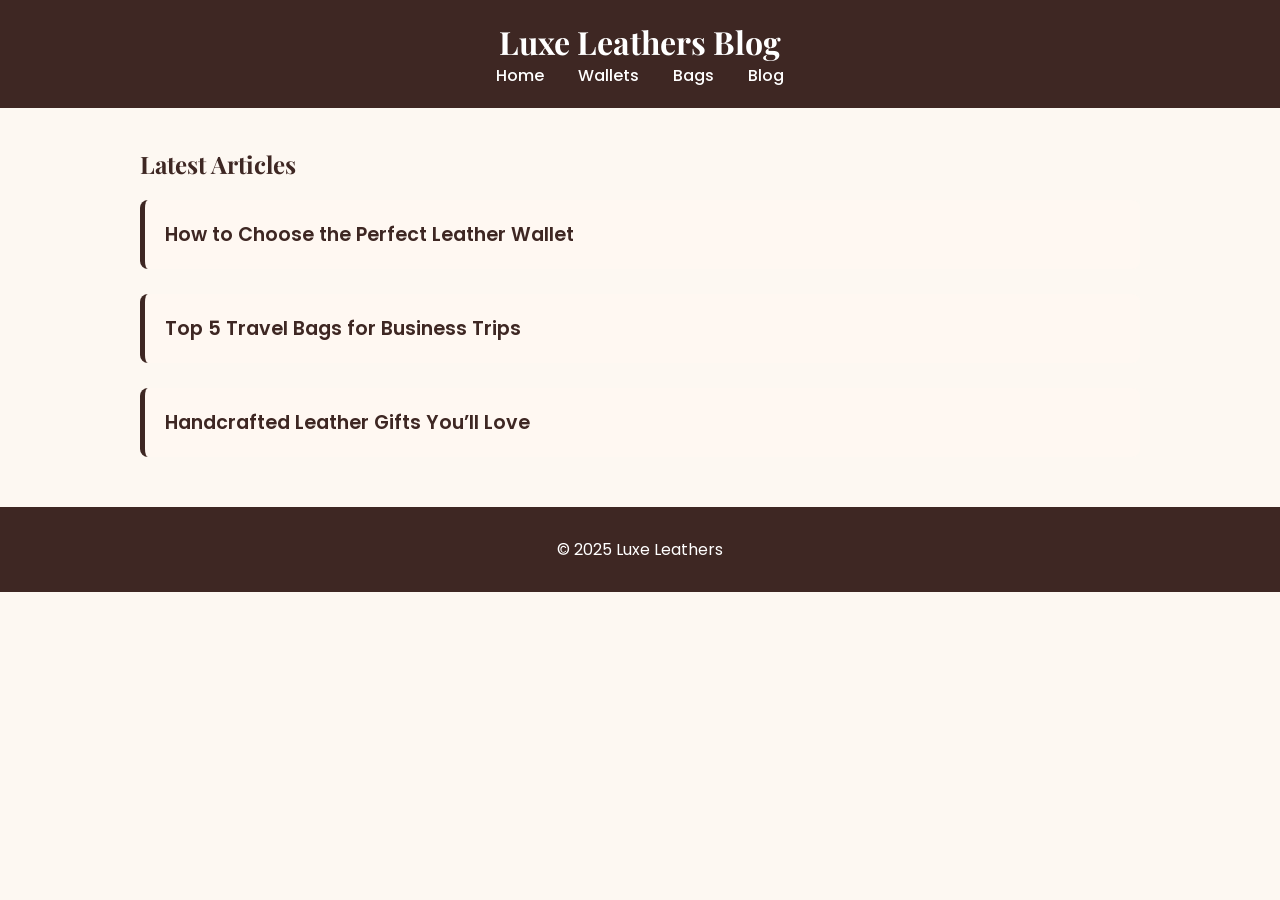
<file: blog.html>
<!DOCTYPE html>
<html lang="en">
<head>
  <meta charset="UTF-8">
  <meta name="viewport" content="width=device-width, initial-scale=1.0">
  <title>Blog - Luxe Leathers</title>
  <link href="https://fonts.googleapis.com/css2?family=Playfair+Display:wght@600&family=Poppins:wght@400;500&display=swap" rel="stylesheet">
  <style>
    /* Global Styles */
    body {
      margin: 0;
      font-family: 'Poppins', sans-serif;
      background-color: #fdf8f2;
      color: #333;
    }
    header {
      background-color: #3e2723;
      color: #fff;
      padding: 20px;
      text-align: center;
    }
    header h1 {
      font-family: 'Playfair Display', serif;
      margin: 0;
      font-size: 2rem;
    }
    nav a {
      color: #fff;
      text-decoration: none;
      margin: 0 15px;
      font-weight: 500;
    }
    nav a:hover {
      text-decoration: underline;
    }
    main {
      max-width: 1000px;
      margin: 40px auto;
      padding: 0 20px;
    }
    h2 {
      font-family: 'Playfair Display', serif;
      color: #3e2723;
      margin-bottom: 20px;
    }
    .blog-list {
      list-style: none;
      padding: 0;
    }
    .blog-list li {
      margin-bottom: 25px;
      background: #fff8f2;
      padding: 20px;
      border-left: 5px solid #3e2723;
      border-radius: 8px;
      transition: transform 0.2s;
    }
    .blog-list li:hover {
      transform: translateY(-3px);
      box-shadow: 0 4px 15px rgba(0,0,0,0.1);
    }
    .blog-list a {
      text-decoration: none;
      color: #3e2723;
      font-size: 1.2rem;
      font-weight: 600;
    }
    footer {
      text-align: center;
      padding: 30px;
      background-color: #3e2723;
      color: #fff;
      margin-top: 50px;
    }
  </style>
</head>
<body>

  <header>
    <h1>Luxe Leathers Blog</h1>
    <nav>
      <a href="index.html">Home</a>
      <a href="wallets.html">Wallets</a>
      <a href="bags.html">Bags</a>
      <a href="blog.html">Blog</a>
    </nav>
  </header>

  <main>
    <h2>Latest Articles</h2>
    <ul class="blog-list">
      <li><a href="blog/how-to-choose-leather-wallet.html">How to Choose the Perfect Leather Wallet</a></li>
      <li><a href="blog/top-5-travel-bags.html">Top 5 Travel Bags for Business Trips</a></li>
      <li><a href="blog/handcrafted-leather-gifts.html">Handcrafted Leather Gifts You’ll Love</a></li>
    </ul>
  </main>

  <footer>
    &copy; 2025 Luxe Leathers
  </footer>

</body>
</html>
</file>
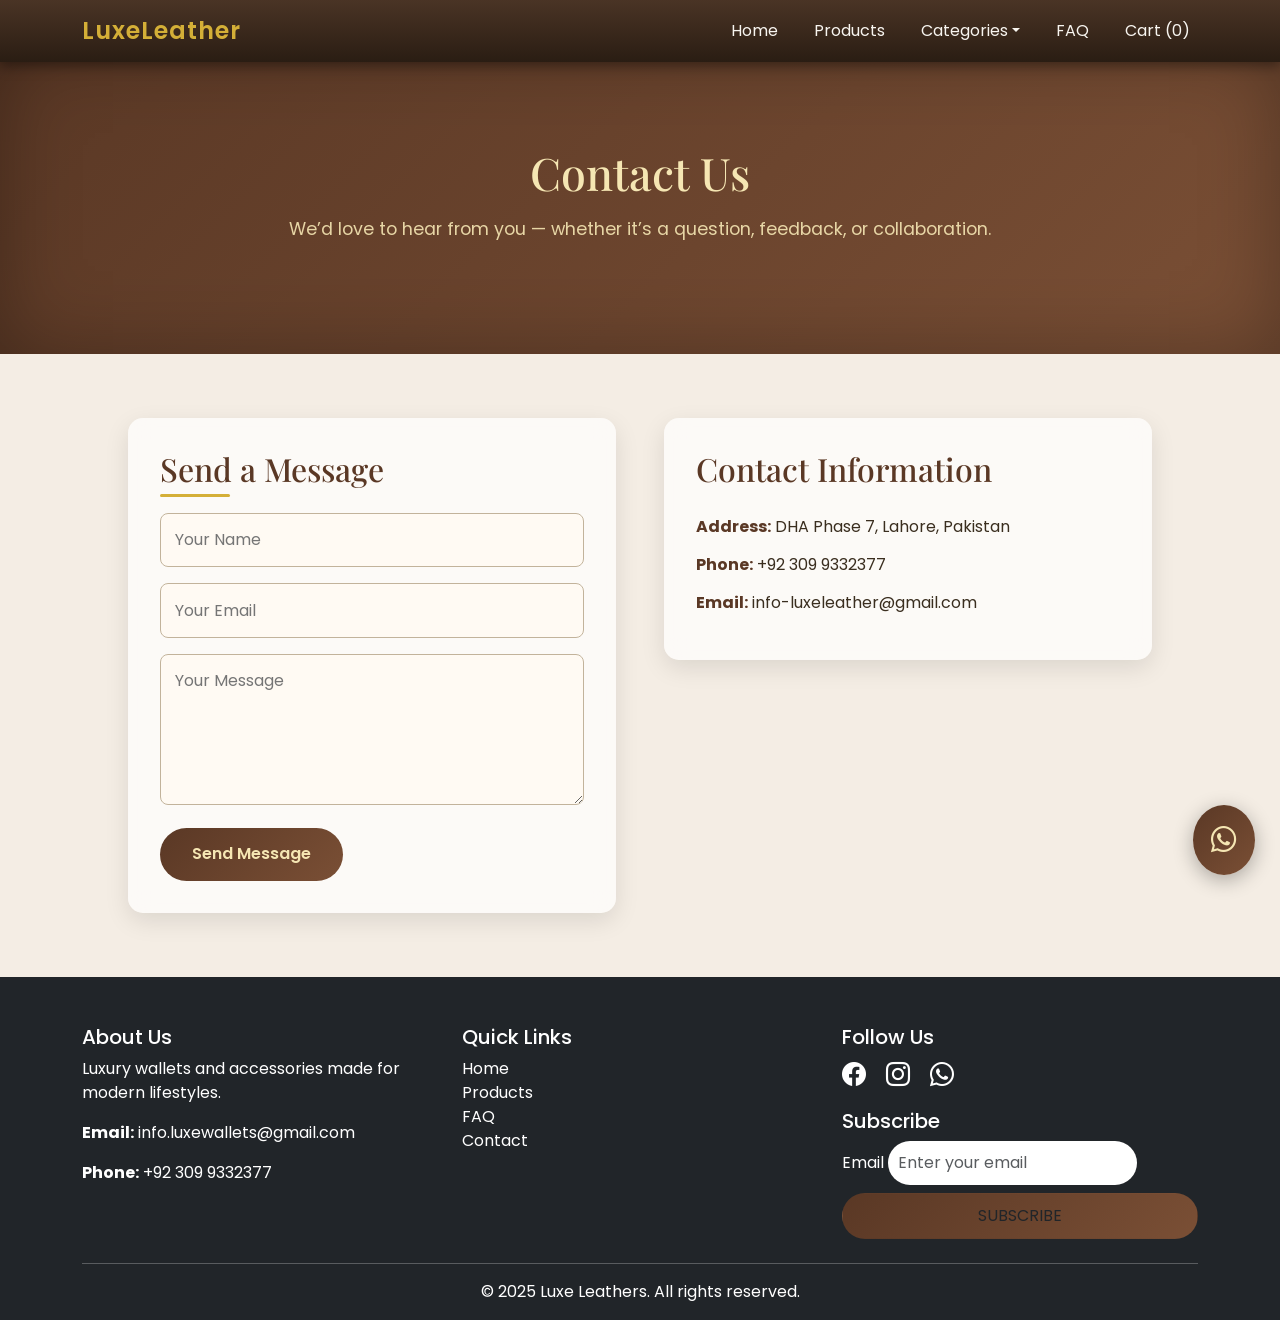
<file: contact.html>
<!DOCTYPE html>
<html lang="en">
<head>
  <meta charset="UTF-8">
  <meta name="viewport" content="width=device-width, initial-scale=1.0">
 <title>Contact Luxe Leathers | Get in Touch</title>
<meta name="description" content="Have questions or need custom leather products? Contact Luxe Leathers via email or phone. We're happy to help!">
<!-- Basic site protection and copyright info -->
<meta name="copyright" content="© 2025 Luxe Leathers. All rights reserved.">
<meta name="robots" content="index,follow">
<meta name="author" content="Luxe Leathers">

  <!-- Google Fonts -->
  <link href="https://fonts.googleapis.com/css2?family=Playfair+Display:wght@600&family=Poppins:wght@400;500&display=swap" rel="stylesheet">

  <!-- Bootstrap Icons -->
  <link rel="stylesheet" href="https://cdn.jsdelivr.net/npm/bootstrap-icons@1.11.3/font/bootstrap-icons.min.css">

  <!-- Bootstrap 5 CSS -->
<link href="https://cdn.jsdelivr.net/npm/bootstrap@5.3.2/dist/css/bootstrap.min.css" rel="stylesheet">

<!-- Bootstrap Icons (for Facebook / Instagram / WhatsApp) -->
<link href="https://cdn.jsdelivr.net/npm/bootstrap-icons@1.11.1/font/bootstrap-icons.css" rel="stylesheet">
<link rel="stylesheet" href="https://cdn.snipcart.com/themes/v3.6.1/default/snipcart.css" />

  <style>
    /* ===== General Style ===== */
    body {
      margin: 0;
      font-family: 'Poppins', sans-serif;
      color: #3a2e1f;
      background: #f4ede4 url('https://www.transparenttextures.com/patterns/leather.png');
      background-size: 300px;
      background-blend-mode: multiply;
    }

    a {
      text-decoration: none;
      color: inherit;
    }

    /* ===== Navbar ===== */         
     .leather-navbar {
      background: linear-gradient(to bottom, #4a3425 0%, #2a1d13 100%);
      backdrop-filter: blur(6px);
      box-shadow: 0 4px 12px rgba(0, 0, 0, 0.4);
      position: fixed;
      top: 0;
      width: 100%;
      z-index: 1000;
    }

    .navbar-brand {
      font-weight: 600;
      font-size: 1.5rem;
      color: #d4af37 !important;
      letter-spacing: 1px;
    }

    .navbar-nav .nav-link {
      color: #f8f5f0 !important;
      margin-left: 20px;
      transition: color 0.3s ease;
    }

    .navbar-nav .nav-link:hover {
      color: #d4af37 !important;
    }

    .dropdown-menu {
      background-color: #2d1e14;
      border: 1px solid rgba(212, 175, 55, 0.3);
      border-radius: 8px;
      padding: 8px 0;
    }

    .dropdown-item {
      color: #f8f5f0;
      transition: all 0.3s ease;
    }

    .dropdown-item:hover {
      background: rgba(212, 175, 55, 0.15);
      color: #d4af37;
    }

    .dropdown-divider {
      border-color: rgba(212, 175, 55, 0.3);
    }

    .dropdown-item .btn {
      background-color: #5a3825;
      color: #fff;
      border-radius: 30px;
      border: none;
    }

    .dropdown-item .btn:hover {
      background-color: #7a4f35;
      transform: scale(1.05);
    }

    .logo {
      font-family: 'Playfair Display', serif;
      font-size: 1.6rem;
      color: #d4af37;
      font-weight: 600;
      letter-spacing: 1px;
    }

    .nav-links {
      display: flex;
      list-style: none;
      gap: 1.8rem;
    }



    /* ===== Banner ===== */
    .contact-banner {
      text-align: center;
        padding: 6rem 1rem;
      margin-top: 50px;
      background: linear-gradient(135deg, #5a3825, #7a4f35);
      color: #f5e6b3;
      box-shadow: inset 0 0 80px rgba(0,0,0,0.3);
    }

    .contact-banner h1 {
      font-family: 'Playfair Display', serif;
      font-size: 2.8rem;
      margin-bottom: 1rem;
    }

    .contact-banner p {
      font-size: 1.1rem;
      color: #f5e6b3;
      opacity: 0.9;
    }

    /* ===== Contact Section ===== */
    .contact-section {
      display: flex;
      flex-wrap: wrap;
      justify-content: center;
      align-items: flex-start;
      padding: 4rem 10%;
      gap: 3rem;
    }

    .contact-form, .contact-info {
      flex: 1 1 400px;
      background: rgba(255, 255, 255, 0.7);
      border-radius: 15px;
      padding: 2rem;
      box-shadow: 0 8px 25px rgba(0,0,0,0.1);
      backdrop-filter: blur(12px);
      transition: all 0.4s ease;
    }

    .contact-form:hover,
    .contact-info:hover {
      transform: translateY(-5px);
      box-shadow: 0 10px 30px rgba(0,0,0,0.15);
    }

    .contact-form h2,
    .contact-info h2 {
      font-family: 'Playfair Display', serif;
      color: #5a3825;
      margin-bottom: 1.5rem;
      position: relative;
    }

    .contact-form h2::after {
      content: '';
      position: absolute;
      width: 70px;
      height: 3px;
      background: #d4af37;
      bottom: -8px;
      left: 0;
      border-radius: 2px;
    }

    /* ===== Form Fields ===== */
    form input, form textarea {
      width: 100%;
      padding: 0.9rem;
      margin-bottom: 1rem;
      border: 1px solid #c2b39b;
      border-radius: 8px;
      background: #fffaf3;
      font-size: 1rem;
      color: #3a2e1f;
      outline: none;
      transition: 0.3s;
    }

    form input:focus, form textarea:focus {
      border-color: #d4af37;
      box-shadow: 0 0 8px rgba(212, 175, 55, 0.4);
    }

    form button {
      background: linear-gradient(135deg, #5a3825, #7a4f35);
      color: #f5e6b3;
      border: none;
      padding: 0.9rem 2rem;
      border-radius: 50px;
      font-weight: 600;
      font-family: 'Poppins', sans-serif;
      cursor: pointer;
      transition: all 0.3s ease;
    }

    form button:hover {
      background: linear-gradient(135deg, #7a4f35, #5a3825);
      transform: translateY(-2px);
      box-shadow: 0 4px 12px rgba(90, 56, 37, 0.3);
    }

    /* ===== Contact Info ===== */
    .contact-info p {
      line-height: 1.8;
      margin-bottom: 0.6rem;
      font-size: 1rem;
    }

    .contact-info strong {
      color: #5a3825;
    }

    /* ===== WhatsApp Floating Button ===== */
    .whatsapp-float {
      position: fixed;
      bottom: 25px;
      right: 25px;
      background: linear-gradient(135deg, #5a3825, #7a4f35);
      color: #f5e6b3;
      font-size: 1.6rem;
      border-radius: 50%;
      padding: 16px 18px;
      box-shadow: 0 5px 20px rgba(0,0,0,0.3);
      transition: all 0.3s ease;
      z-index: 999;
    }

    .whatsapp-float:hover {
      transform: scale(1.1);
      box-shadow: 0 8px 25px rgba(90, 56, 37, 0.4);
    }

    @media(max-width: 768px) {
      .contact-section {
        padding: 3rem 5%;
      }

      nav {
        flex-direction: column;
        gap: 1rem;
      }

      .nav-links {
        gap: 1rem;
      }
    }
    footer a:hover {
    color: #ffc107 !important;
  }
  .social-icon:hover {
    color: #0dcaf0 !important;
    transform: scale(1.2);
    transition: 0.3s;
  }
  .subscribe-form input {
    border-radius: 50px;
    padding: 10px;
    width: 100%;
    border: none;
    margin-bottom: 10px;
  }
  .subscribe-form button {
    border-radius: 50px;
    padding: 10px;
  }
  @media(min-width: 768px){
    .subscribe-form input {
      margin-bottom: 0;
      width: 70%;
      display: inline-block;
    }
    .subscribe-form button {
      width: 28%;
      display: inline-block;
    }
  }


  </style>
  <!-- Google tag (gtag.js) -->
<script async src="https://www.googletagmanager.com/gtag/js?id=G-WQJ9XV29Y2"></script>
<script>
  window.dataLayer = window.dataLayer || [];
  function gtag(){dataLayer.push(arguments);}
  gtag('js', new Date());

  gtag('config', 'G-WQJ9XV29Y2');
</script>

</head>

<body>

  <!-- Navbar -->
  <nav class="navbar navbar-expand-lg leather-navbar">
    <div class="container">
      <a class="navbar-brand" href="#">LuxeLeather</a>
      <button class="navbar-toggler" type="button" data-bs-toggle="collapse" data-bs-target="#navbarNav">
        <span class="navbar-toggler-icon"></span>
      </button>
      <div class="collapse navbar-collapse" id="navbarNav">
        <ul class="navbar-nav ms-auto">

          <li class="nav-item"><a class="nav-link" href="index.html">Home</a></li>
          <li class="nav-item"><a class="nav-link" href="product.html">Products</a></li>
          <li class="nav-item dropdown">
            <a class="nav-link dropdown-toggle" href="#" id="categoriesDropdown" role="button" data-bs-toggle="dropdown">Categories</a>
            <ul class="dropdown-menu dropdown-menu-dark" aria-labelledby="categoriesDropdown">
              <li><a class="dropdown-item" href="mens-bags.html">Mens Wallets</a></li>
              <li><a class="dropdown-item" href="ladies-wallets.html">Ladies Wallets</a></li>
              <li><a class="dropdown-item" href="travel-bags.html">Travel Bags</a></li>
              <li><a class="dropdown-item" href="ladies-bags.html">Ladies Bags</a></li>
              <li><hr class="dropdown-divider"></li>
              <li>
                <a href="#" class="dropdown-item text-center">
                  <button class="btn w-100">Shop Now</button>
                </a>
              </li>
            </ul>
          </li>

          <li class="nav-item"><a class="nav-link" href="faq.html">FAQ</a></li>
          <li class="nav-item">
          <a href="#" class="snipcart-checkout nav-link">
            Cart (<span class="snipcart-items-count">0</span>)
          </a>
        </li>

        </ul>
      </div>
    </div>
  </nav>

  <!-- Banner -->
  <section class="contact-banner">
    <h1>Contact Us</h1>
    <p>We’d love to hear from you — whether it’s a question, feedback, or collaboration.</p>
  </section>

  <!-- Contact Section -->
  <section class="contact-section">
    <div class="contact-form">
      <h2>Send a Message</h2>
      <form>
        <input type="text" placeholder="Your Name" required>
        <input type="email" placeholder="Your Email" required>
        <textarea rows="5" placeholder="Your Message" required></textarea>
        <button type="submit">Send Message</button>
      </form>
    </div>

    <div class="contact-info">
      <h2>Contact Information</h2>
      <p><strong>Address:</strong> DHA Phase 7, Lahore, Pakistan</p>
      <p><strong>Phone:</strong> +92 309 9332377</p>
      <p><strong>Email:</strong> info-luxeleather@gmail.com</p>
    </div>
  </section>

  <!-- Floating WhatsApp -->
  <a href="https://wa.me/923099332377" target="_blank" class="whatsapp-float" title="Chat with us on WhatsApp">
    <i class="bi bi-whatsapp"></i>
  </a>

<!-- FOOTER START -->
<footer class="bg-dark text-white pt-5 pb-3">
  <div class="container">
    <div class="row g-4">
      <!-- About / Contact -->
      <div class="col-12 col-md-4">
        <h5>About Us</h5>
        <p>Luxury wallets and accessories made for modern lifestyles.</p>
        <p><strong>Email:</strong> info.luxewallets@gmail.com</p>
        <p><strong>Phone:</strong> +92 309 9332377</p>
      </div>

      <!-- Quick Links -->
      <div class="col-12 col-md-4">
        <h5>Quick Links</h5>
        <ul class="list-unstyled">
          <li><a href="https://luxeleathers.netlify.app/" class="text-white text-decoration-none">Home</a></li>
          <li><a href="product.html" class="text-white text-decoration-none">Products</a></li>
          <li><a href="faq.html" class="text-white text-decoration-none">FAQ</a></li>
          <li><a href="contact.html" class="text-white text-decoration-none">Contact</a></li>
        </ul>
      </div>

      <!-- Social / Newsletter -->
      <div class="col-12 col-md-4">
        <h5>Follow Us</h5>
        <div class="mb-3">
          <a href="#" class="text-white fs-4 me-3 social-icon"><i class="bi bi-facebook"></i></a>
          <a href="#" class="text-white fs-4 me-3 social-icon"><i class="bi bi-instagram"></i></a>
          <a href="#" class="text-white fs-4 me-3 social-icon"><i class="bi bi-whatsapp"></i></a>
        </div>
        <h5>Subscribe</h5>
      <form name="subscribe" method="POST" data-netlify="true" class="subscribe-form">
  <label for="email">Email</label>
  <input 
    type="email" 
    id="email" 
    name="email" 
    class="form-control mb-2" 
    placeholder="Enter your email" 
    required>
  <button type="submit" class="btn btn-colour w-100">SUBSCRIBE</button>
</form>

      </div>
    </div>

    <hr class="bg-secondary mt-4">

    <!-- Bottom -->
    <div class="text-center mt-3">
      <p class="mb-0">&copy; 2025 Luxe Leathers. All rights reserved.</p>
    </div>
  </div>
</footer>
<div hidden id="snipcart" data-api-key="MzczMDNhZjQtOTllZC00NzJhLTg5NWEtZGI3M2JiMTRmY2IzNjM4OTE1NTY0MjM1NDI1MTIw"></div>
<script src="https://cdn.snipcart.com/themes/v3.6.1/default/snipcart.js"></script>
<script src="https://cdn.jsdelivr.net/npm/bootstrap@5.3.2/dist/js/bootstrap.bundle.min.js"></script>


<script>
  // Disable right-click
  document.addEventListener('contextmenu', event => event.preventDefault());

  // Disable text selection
  document.addEventListener('selectstart', event => event.preventDefault());

  // Disable image dragging
  document.addEventListener('dragstart', event => event.preventDefault());
</script>

</body>
</html>
</file>
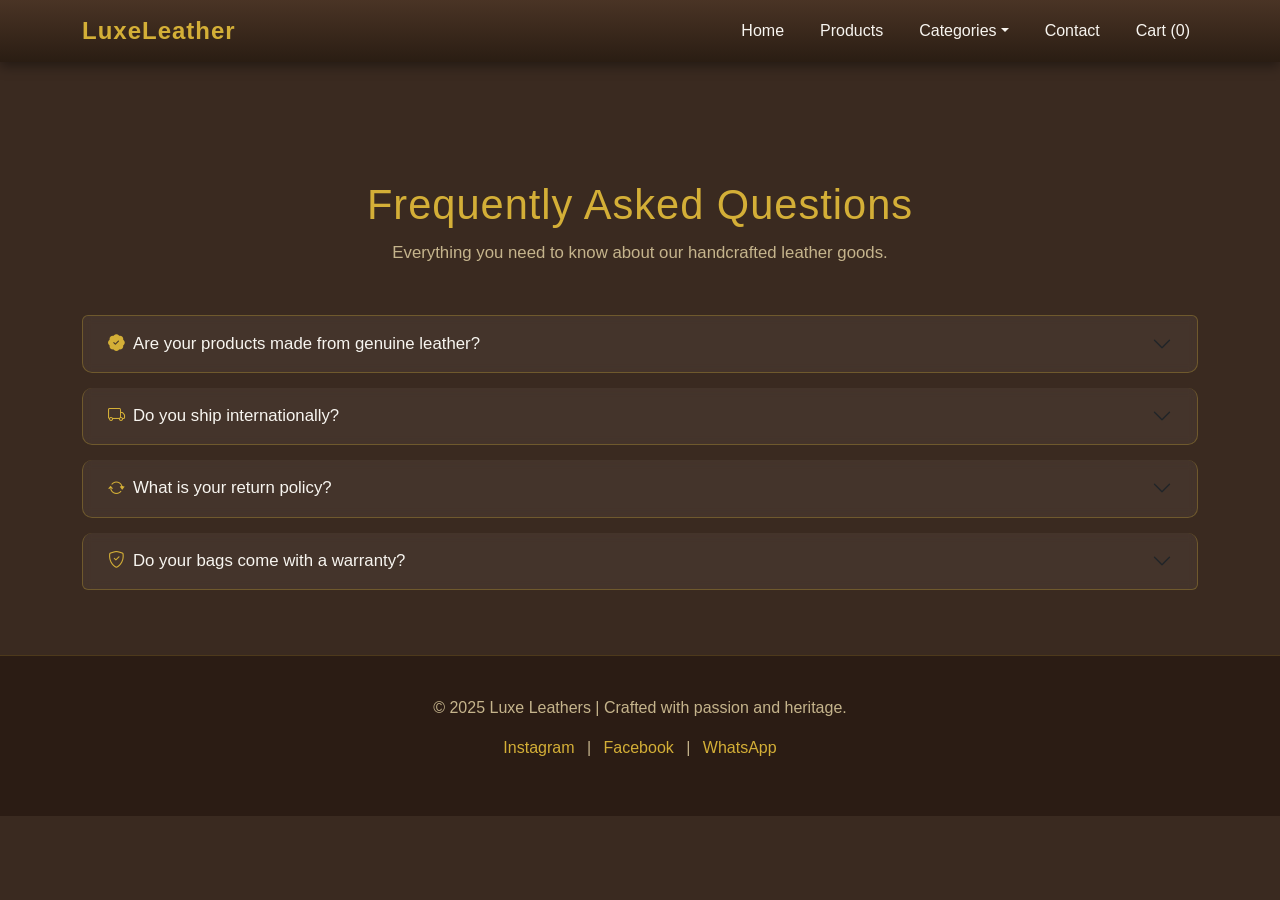
<file: faq.html>
<!DOCTYPE html>
<html lang="en">
<head>
  <meta charset="UTF-8">
  <meta name="viewport" content="width=device-width, initial-scale=1.0">
  <title>FAQ - LuxeLeather</title>
<!-- Basic site protection and copyright info -->
<meta name="copyright" content="© 2025 Luxe Leathers. All rights reserved.">
<meta name="robots" content="index,follow">
<meta name="author" content="Luxe Leathers">

  <!-- Bootstrap CSS -->
  <link href="https://cdn.jsdelivr.net/npm/bootstrap@5.3.2/dist/css/bootstrap.min.css" rel="stylesheet">
  <!-- Bootstrap Icons -->
  <link href="https://cdn.jsdelivr.net/npm/bootstrap-icons@1.11.1/font/bootstrap-icons.css" rel="stylesheet">
  <!-- AOS -->
  <link href="https://unpkg.com/aos@2.3.4/dist/aos.css" rel="stylesheet">
<link rel="stylesheet" href="https://cdn.snipcart.com/themes/v3.6.1/default/snipcart.css" />

  <style>
    /* === General Body === */
    body {
      background: #3a2a20 url('https://www.transparenttextures.com/patterns/leather.png');
      background-size: 300px;
      color: #f8f5f0;
      font-family: 'Poppins', sans-serif;
      padding-top: 80px; /* Space for fixed navbar */
    }

    /* === Floating Navbar === */
    .leather-navbar {
      background: linear-gradient(to bottom, #4a3425 0%, #2a1d13 100%);
      backdrop-filter: blur(6px);
      box-shadow: 0 4px 12px rgba(0, 0, 0, 0.4);
      position: fixed;
      top: 0;
      width: 100%;
      z-index: 1000;
    }

    .navbar-brand {
      font-weight: 600;
      font-size: 1.5rem;
      color: #d4af37 !important;
      letter-spacing: 1px;
    }

    .navbar-nav .nav-link {
      color: #f8f5f0 !important;
      margin-left: 20px;
      transition: color 0.3s ease;
    }

    .navbar-nav .nav-link:hover {
      color: #d4af37 !important;
    }

    .dropdown-menu {
      background-color: #2d1e14;
      border: 1px solid rgba(212, 175, 55, 0.3);
      border-radius: 8px;
      padding: 8px 0;
    }

    .dropdown-item {
      color: #f8f5f0;
      transition: all 0.3s ease;
    }

    .dropdown-item:hover {
      background: rgba(212, 175, 55, 0.15);
      color: #d4af37;
    }

    .dropdown-divider {
      border-color: rgba(212, 175, 55, 0.3);
    }

    .dropdown-item .btn {
      background-color: #5a3825;
      color: #fff;
      border-radius: 30px;
      border: none;
    }

    .dropdown-item .btn:hover {
      background-color: #7a4f35;
      transform: scale(1.05);
    }

    /* === FAQ Section === */
    .faq-section {
      padding-bottom: 50px;
      position: relative;
      padding-top: 100px;
    }

    .faq-title {
      text-align: center;
      font-size: 2.6rem;
      color: #d4af37;
      margin-bottom: 10px;
      letter-spacing: 1px;
    }

    .faq-subtitle {
      text-align: center;
      color: #c5b48c;
      margin-bottom: 50px;
      font-size: 1.05rem;
    }

    .accordion-item {
      background: rgba(255, 255, 255, 0.05);
      border: 1px solid rgba(212, 175, 55, 0.3);
      border-radius: 10px;
      margin-bottom: 15px;
      backdrop-filter: blur(4px);
      transition: all 0.3s ease;
    }

    .accordion-item:hover {
      transform: translateY(-3px);
      box-shadow: 0 6px 12px rgba(0, 0, 0, 0.3);
    }

    .accordion-button {
      background: transparent;
      color: #f8f5f0;
      font-weight: 500;
      font-size: 1.05rem;
      padding: 18px 25px;
      transition: all 0.3s ease;
    }

    .accordion-button:focus {
      box-shadow: none;
    }

    .accordion-button:not(.collapsed) {
      background: rgba(212, 175, 55, 0.15);
      color: #d4af37;
    }

    .accordion-body {
      background: rgba(0, 0, 0, 0.25);
      color: #e8e3d5;
      padding: 20px 25px;
      font-size: 0.95rem;
      border-top: 1px solid rgba(212, 175, 55, 0.2);
    }

    .text-gold {
      color: #d4af37;
    }

    /* === Footer === */
    footer {
      text-align: center;
      padding: 40px 20px;
      background: #2b1c14;
      color: #c5b48c;
      border-top: 1px solid rgba(212, 175, 55, 0.2);
    }

    footer a {
      color: #d4af37;
      text-decoration: none;
      margin: 0 8px;
      transition: color 0.3s ease;
    }

    footer a:hover {
      color: #fff;
    }
  </style>
  <!-- Google tag (gtag.js) -->
<script async src="https://www.googletagmanager.com/gtag/js?id=G-WQJ9XV29Y2"></script>
<script>
  window.dataLayer = window.dataLayer || [];
  function gtag(){dataLayer.push(arguments);}
  gtag('js', new Date());

  gtag('config', 'G-WQJ9XV29Y2');
</script>

</head>

<body>
  <!-- ===== Navbar ===== -->
  <nav class="navbar navbar-expand-lg leather-navbar">
    <div class="container">
      <a class="navbar-brand" href="#">LuxeLeather</a>
      <button class="navbar-toggler" type="button" data-bs-toggle="collapse" data-bs-target="#navbarNav">
        <span class="navbar-toggler-icon"></span>
      </button>
      <div class="collapse navbar-collapse" id="navbarNav">
        <ul class="navbar-nav ms-auto">

          <li class="nav-item"><a class="nav-link" href="index.html">Home</a></li>
          <li class="nav-item"><a class="nav-link" href="product.html">Products</a></li>
          <li class="nav-item dropdown">
            <a class="nav-link dropdown-toggle" href="#" id="categoriesDropdown" role="button" data-bs-toggle="dropdown">Categories</a>
            <ul class="dropdown-menu dropdown-menu-dark" aria-labelledby="categoriesDropdown">
              <li><a class="dropdown-item" href="mens-bags.html">Mens Wallets</a></li>
              <li><a class="dropdown-item" href="ladies-wallets.html">Ladies Wallets</a></li>
              <li><a class="dropdown-item" href="travel-bags.html">Travel Bags</a></li>
              <li><a class="dropdown-item" href="ladies-bags.html">Ladies Bags</a></li>
              <li><hr class="dropdown-divider"></li>
              <li>
                <a href="#" class="dropdown-item text-center">
                  <button class="btn w-100">Shop Now</button>
                </a>
              </li>
            </ul>
          </li>

          <li class="nav-item"><a class="nav-link" href="contact.html">Contact</a></li>
          <li class="nav-item">
          <a href="#" class="snipcart-checkout nav-link">
            Cart (<span class="snipcart-items-count">0</span>)
          </a>
        </li>

        </ul>
      </div>
    </div>
  </nav>

  <!-- ===== FAQ Section ===== -->
  <section class="faq-section" data-aos="fade-up" data-aos-duration="1000">
    <div class="container">
      <h2 class="faq-title">Frequently Asked Questions</h2>
      <p class="faq-subtitle">Everything you need to know about our handcrafted leather goods.</p>

      <div class="accordion" id="faqAccordion">
        <!-- FAQ 1 -->
        <div class="accordion-item">
          <h2 class="accordion-header" id="faqOne">
            <button class="accordion-button collapsed" type="button" data-bs-toggle="collapse" data-bs-target="#collapseOne">
              <i class="bi bi-patch-check-fill me-2 text-gold"></i> Are your products made from genuine leather?
            </button>
          </h2>
          <div id="collapseOne" class="accordion-collapse collapse" data-bs-parent="#faqAccordion">
            <div class="accordion-body">
              Yes. Every piece is crafted from 100% premium-grade leather, ensuring durability, texture, and timeless appeal.
            </div>
          </div>
        </div>

        <!-- FAQ 2 -->
        <div class="accordion-item">
          <h2 class="accordion-header" id="faqTwo">
            <button class="accordion-button collapsed" type="button" data-bs-toggle="collapse" data-bs-target="#collapseTwo">
              <i class="bi bi-truck me-2 text-gold"></i> Do you ship internationally?
            </button>
          </h2>
          <div id="collapseTwo" class="accordion-collapse collapse" data-bs-parent="#faqAccordion">
            <div class="accordion-body">
              Absolutely! We offer worldwide shipping with tracking and premium packaging for safe delivery.
            </div>
          </div>
        </div>

        <!-- FAQ 3 -->
        <div class="accordion-item">
          <h2 class="accordion-header" id="faqThree">
            <button class="accordion-button collapsed" type="button" data-bs-toggle="collapse" data-bs-target="#collapseThree">
              <i class="bi bi-arrow-repeat me-2 text-gold"></i> What is your return policy?
            </button>
          </h2>
          <div id="collapseThree" class="accordion-collapse collapse" data-bs-parent="#faqAccordion">
            <div class="accordion-body">
              We accept returns within 14 days of delivery for unused products in original condition and packaging.
            </div>
          </div>
        </div>

        <!-- FAQ 4 -->
        <div class="accordion-item">
          <h2 class="accordion-header" id="faqFour">
            <button class="accordion-button collapsed" type="button" data-bs-toggle="collapse" data-bs-target="#collapseFour">
              <i class="bi bi-shield-check me-2 text-gold"></i> Do your bags come with a warranty?
            </button>
          </h2>
          <div id="collapseFour" class="accordion-collapse collapse" data-bs-parent="#faqAccordion">
            <div class="accordion-body">
              Yes — all our leather products come with a 1-year craftsmanship warranty for your peace of mind.
            </div>
          </div>
        </div>
      </div>
    </div>
  </section>

  <!-- ===== Footer ===== -->
  <footer>
    <p>&copy; 2025 Luxe Leathers | Crafted with passion and heritage.</p>
    <p>
      <a href="#">Instagram</a> |
      <a href="#">Facebook</a> |
      <a href="#">WhatsApp</a>
    </p>
  </footer>

  <!-- Scripts -->
  <script src="https://cdn.jsdelivr.net/npm/bootstrap@5.3.2/dist/js/bootstrap.bundle.min.js"></script>
  <script src="https://unpkg.com/aos@2.3.4/dist/aos.js"></script>
  <script>
    AOS.init({
      duration: 900,
      offset: 100,
      once: true
    });
  </script>
  <div hidden id="snipcart" data-api-key="MzczMDNhZjQtOTllZC00NzJhLTg5NWEtZGI3M2JiMTRmY2IzNjM4OTE1NTY0MjM1NDI1MTIw"></div>
<script src="https://cdn.snipcart.com/themes/v3.6.1/default/snipcart.js"></script>

<script>
  // Disable right-click
  document.addEventListener('contextmenu', event => event.preventDefault());

  // Disable text selection
  document.addEventListener('selectstart', event => event.preventDefault());

  // Disable image dragging
  document.addEventListener('dragstart', event => event.preventDefault());
</script>

</body>
</html>
</file>
